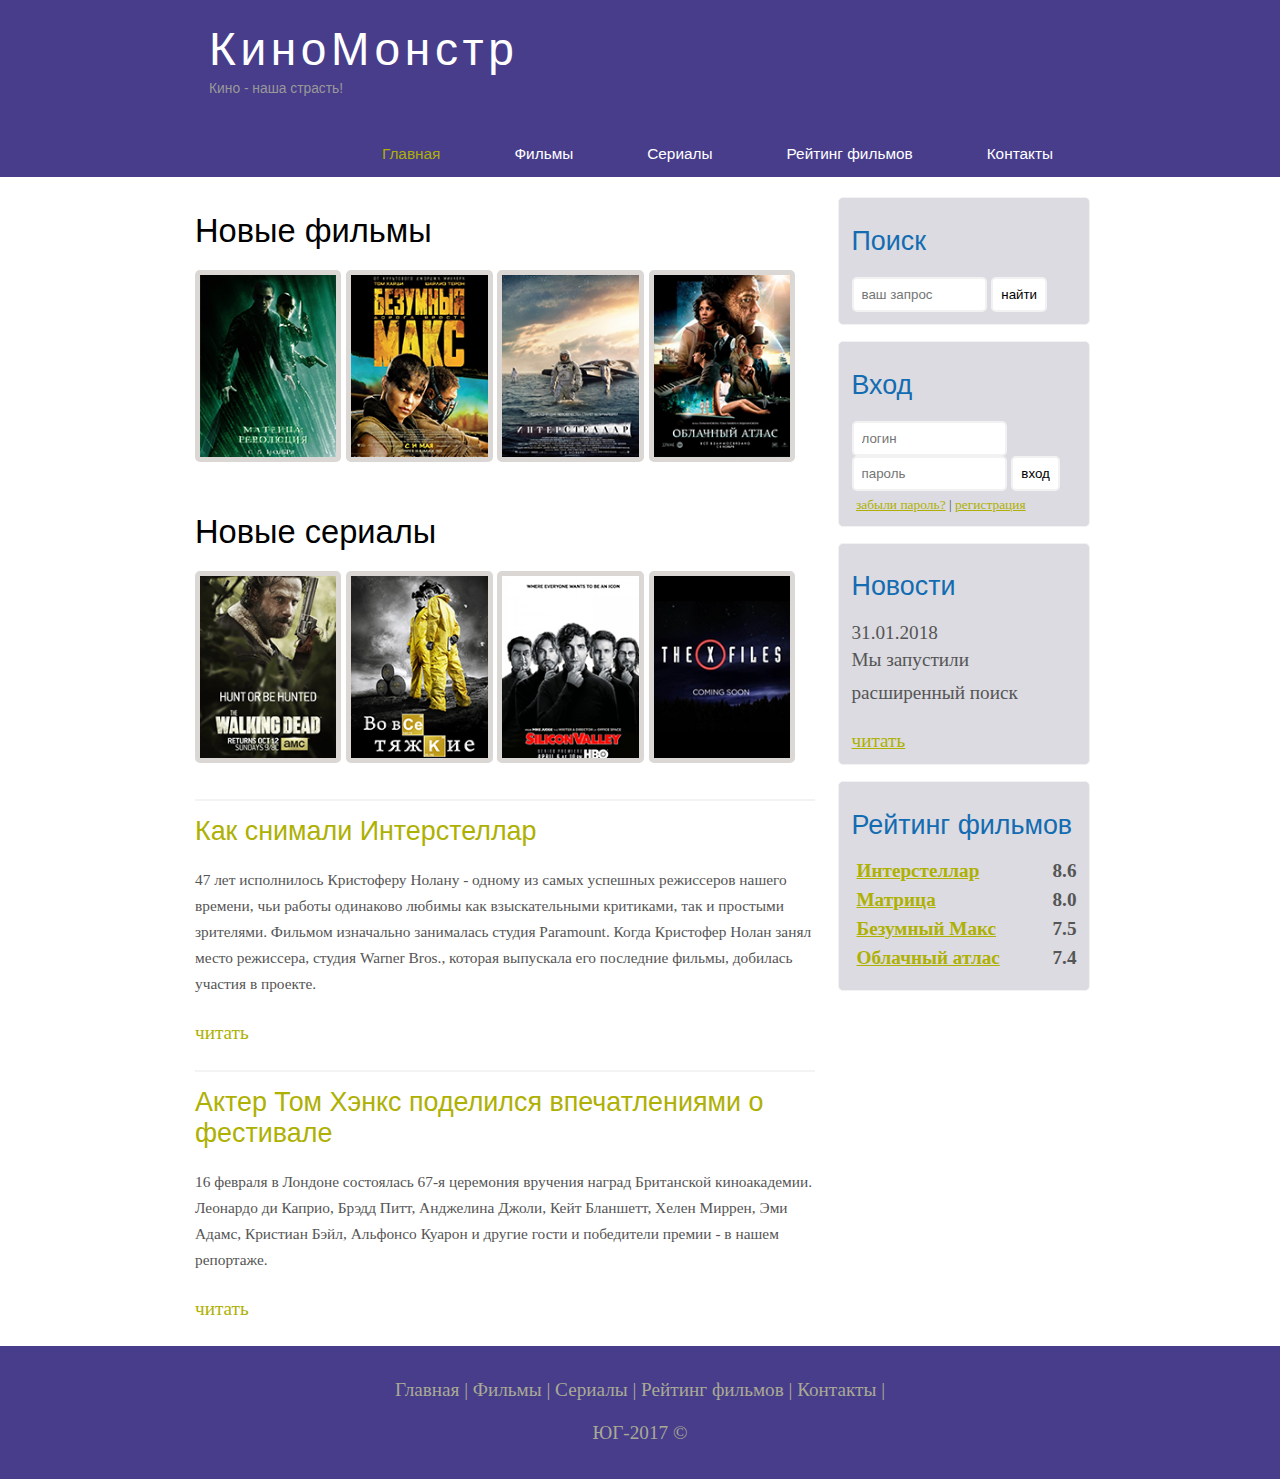
<file: index.html>
<!DOCTYPE html>
<html lang="en">
<head>
  <meta charset="UTF-8">
  <meta name="viewport" content="width=device-width, initial-scale=1.0">
  <meta name="description" content="КиноМонстр - портал о кино" />
  <meta name="keyword" content="фильмы,фильмы онлайн,hd" />
  <link rel="stylesheet" href="assets/css/style.css">
  <title>КиноМонстр - портал о кино</title>
</head>
<body>
  <div class="main">
    <div class="header">
      <div class="logo">
        <div class="logo_text">
          <h1><a href="/">КиноМонстр</a></h1>
          <h2>Кино - наша страсть!</h2>
        </div>
      </div>
      <div class="menubar">

        <ul class="menu">
          <li class="selected"><a href="index.html">Главная</a></li>
          <li><a href="films.html">Фильмы</a></li>
          <li><a href="#">Сериалы</a></li>
          <li><a href="rating.html">Рейтинг фильмов</a></li>
          <li><a href="contact.html">Контакты</a></li>
        </ul>

      </div>
    </div>

    <div class="site_content">
      <div class="sidebar_container">
        <div class="sidebar">
          <h2>Поиск</h2>
          <form method="post" action="#" id="search_form">
            <input type="search" name="search_field" placeholder="ваш запрос" />
            <input type="submit" class="btn" value="найти" />
          </form>
        </div>
        <div class="sidebar">
          <h2>Вход</h2>
          <form method="post" action="#" id="login">
            <input type="text" name="login_field" placeholder="логин" />
            <input type="password" name="password_field" placeholder="пароль" />
            <input type="submit" class="btn" value="вход" />
            <div class="lables_passreg_text">
              <span><a href="#">забыли пароль?</a></span> | <span><a href="#">регистрация</a></span>
            </div>
          </form>
        </div>
        <div class="sidebar">
          <h2>Новости</h2>
          <span>31.01.2018</span>
          <p>Мы запустили расширенный поиск</p>
          <a href="#">читать</a>
        </div>
        <div class="sidebar">
          <h2>Рейтинг фильмов</h2>
          <ul class="rating">
            <li><a href="show_inter.html">Интерстеллар</a><span class="rating_sidebar">8.6</span></li>
            <li><a href="show_matrix.html">Матрица</a><span class="rating_sidebar">8.0</span></li>
            <li><a href="show_max.html">Безумный Макс</a><span class="rating_sidebar">7.5</span></li>
            <li><a href="show_cloud.html">Облачный атлас</a><span class="rating_sidebar">7.4</span></li>
          </ul>
        </div>
      </div>

      <div class="content">
        
        <h1>Новые фильмы</h1>
        <div class="films_block">
          
            <a href="show_matrix.html"><img src="assets/img/matrix.png"></a>
            <a href="show_max.html"><img src="assets/img/max.png"></a>
            <a href="show_inter.html"><img src="assets/img/inter.png"></a>
            <a href="show_cloud.html"><img src="assets/img/cloud.png"></a>

        </div>

        <h1>Новые сериалы</h1>
        <div class="series_block">
          
            <a href="#"><img src="assets/img/dead.png"></a>
            <a href="#"><img src="assets/img/breakingbad.png"></a>
            <a href="#"><img src="assets/img/silicon.png"></a>
            <a href="#"><img src="assets/img/xfiles.png"></a>

        </div>

        <div class="posts">

          <hr>
          <h2><a href="#">Как снимали Интерстеллар</a></h2>
          <div class="posts_content">
            
            <p>
              
              47 лет исполнилось Кристоферу Нолану - одному из самых успешных режиссеров нашего времени, чьи работы одинаково любимы как взыскательными критиками, так и простыми зрителями. Фильмом изначально занималась студия Paramount. Когда Кристофер Нолан занял место режиссера, студия Warner Bros., которая выпускала его последние фильмы, добилась участия в проекте. 

            </p>
          </div>

          <p><a href="#">читать</a></p>
          
          <hr>
          <h2><a href="#">Актер Том Хэнкс поделился впечатлениями о фестивале</a></h2>
          <div class="posts_content">
            <p>
              
              16 февраля в Лондоне состоялась 67-я церемония вручения наград Британской киноакадемии. Леонардо ди Каприо, Брэдд Питт, Анджелина Джоли, Кейт Бланшетт, Хелен Миррен, Эми Адамс, Кристиан Бэйл, Альфонсо Куарон и другие гости и победители премии - в нашем репортаже.

            </p>

          </div>

          <p><a href="#">читать</a></p>

        </div>

      </div>

    </div>


  <div class="footer">
    <p>
      <a href="index.html">Главная</a> |
      <a href="films.html">Фильмы</a> |
      <a href="#">Сериалы</a> |
      <a href="rating.html">Рейтинг фильмов</a> |
      <a href="contact.html">Контакты</a> |
    </p>
    <p>ЮГ-2017 ©</p>
  </div>
  </div>
</body>
</html>
</file>
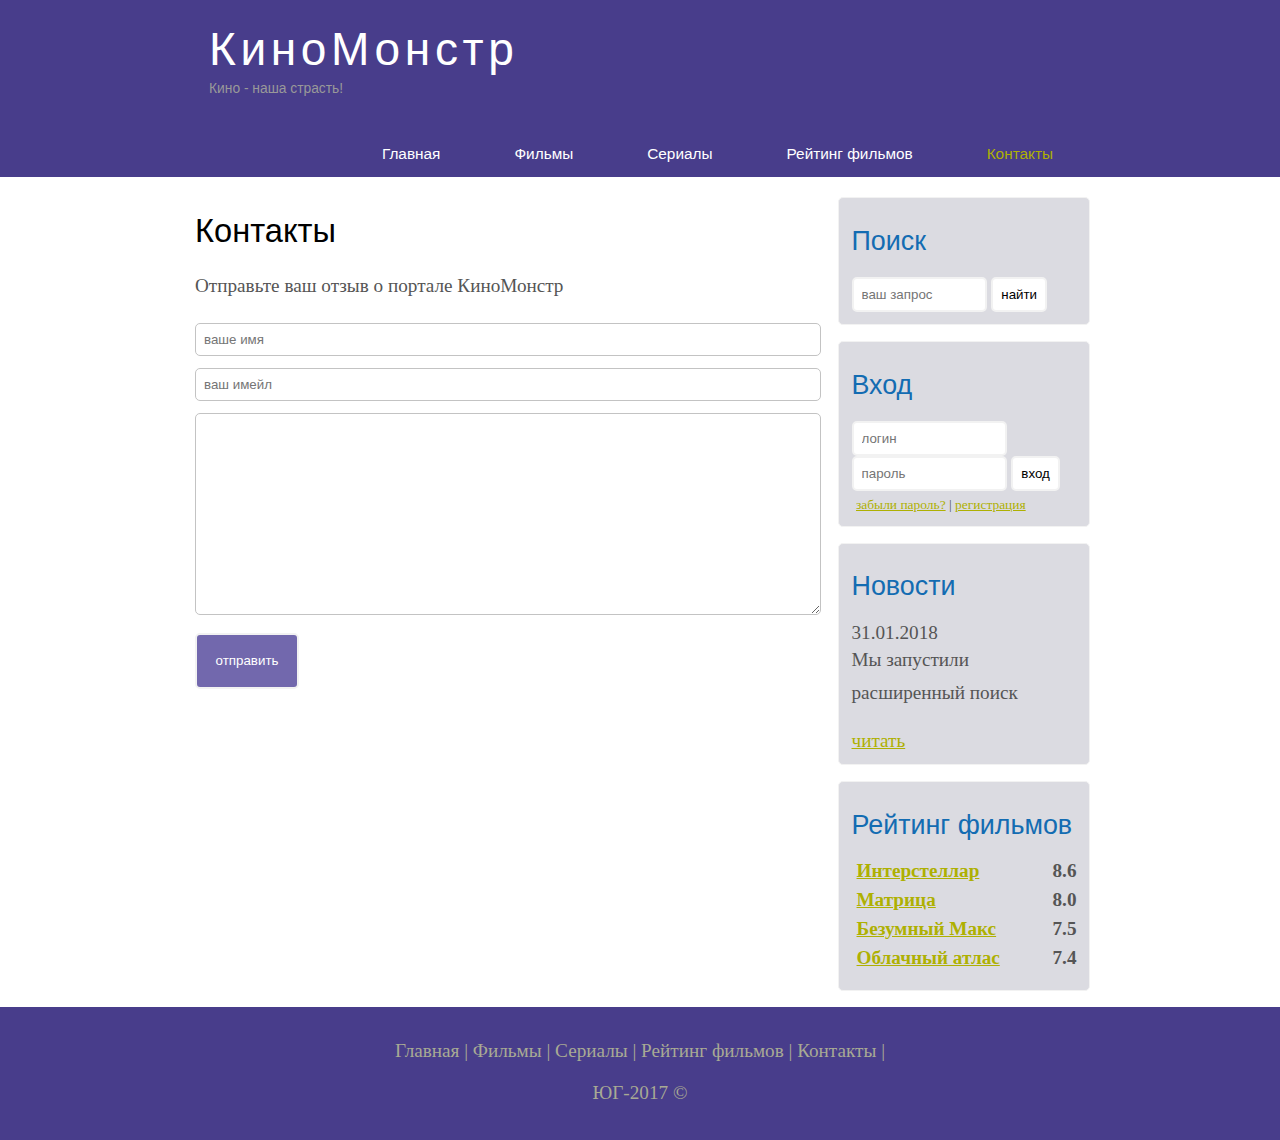
<file: contact.html>
<!DOCTYPE html>
<html lang="en">
<head>
  <meta charset="UTF-8">
  <meta name="viewport" content="width=device-width, initial-scale=1.0">
  <meta name="description" content="КиноМонстр - портал о кино" />
  <meta name="keyword" content="фильмы,фильмы онлайн,hd" />
  <link rel="stylesheet" href="assets/css/style.css">
  <title>КиноМонстр - портал о кино</title>
</head>
<body>
  <div class="main">
    <div class="header">
      <div class="logo">
        <div class="logo_text">
          <h1><a href="/">КиноМонстр</a></h1>
          <h2>Кино - наша страсть!</h2>
        </div>
      </div>
      <div class="menubar">

        <ul class="menu">
          <li><a href="index.html">Главная</a></li>
          <li><a href="films.html">Фильмы</a></li>
          <li><a href="#">Сериалы</a></li>
          <li><a href="rating.html">Рейтинг фильмов</a></li>
          <li class="selected"><a href="contact.html">Контакты</a></li>
        </ul>

      </div>
    </div>

    <div class="site_content">
      <div class="sidebar_container">
        <div class="sidebar">
          <h2>Поиск</h2>
          <form method="post" action="#" id="search_form">
            <input type="search" name="search_field" placeholder="ваш запрос" />
            <input type="submit" class="btn" value="найти" />
          </form>
        </div>
        <div class="sidebar">
          <h2>Вход</h2>
          <form method="post" action="#" id="login">
            <input type="text" name="login_field" placeholder="логин" />
            <input type="password" name="password_field" placeholder="пароль" />
            <input type="submit" class="btn" value="вход" />
            <div class="lables_passreg_text">
              <span><a href="#">забыли пароль?</a></span> | <span><a href="#">регистрация</a></span>
            </div>
          </form>
        </div>
        <div class="sidebar">
          <h2>Новости</h2>
          <span>31.01.2018</span>
          <p>Мы запустили расширенный поиск</p>
          <a href="#">читать</a>
        </div>
        <div class="sidebar">
          <h2>Рейтинг фильмов</h2>
          <ul class="rating">
            <li><a href="show_inter.html">Интерстеллар</a><span class="rating_sidebar">8.6</span></li>
            <li><a href="show_matrix.html">Матрица</a><span class="rating_sidebar">8.0</span></li>
            <li><a href="show_max.html">Безумный Макс</a><span class="rating_sidebar">7.5</span></li>
            <li><a href="show_cloud.html">Облачный атлас</a><span class="rating_sidebar">7.4</span></li>
          </ul>
        </div>
      </div>

      <div class="content">
        
        <h1>Контакты</h1>
                
          <p>Отправьте ваш отзыв о портале КиноМонстр</p>

        <div class="send">
            <form method='post' action='#' id='review'>
              <input type='text' name='review_name' placeholder='ваше имя'>
              <input type='text' name='review_name' placeholder='ваш имейл'>
              <textarea name='review_text'></textarea>
              <input type="submit" value='отправить'>
            </form>
        </div>

      </div>

      </div>

    </div>


  <div class="footer">
    <p>
      <a href="index.html">Главная</a> |
      <a href="films.html">Фильмы</a> |
      <a href="#">Сериалы</a> |
      <a href="rating.html">Рейтинг фильмов</a> |
      <a href="contact.html">Контакты</a> |
    </p>
    <p>ЮГ-2017 ©</p>
  </div>
  </div>
</body>
</html>
</file>
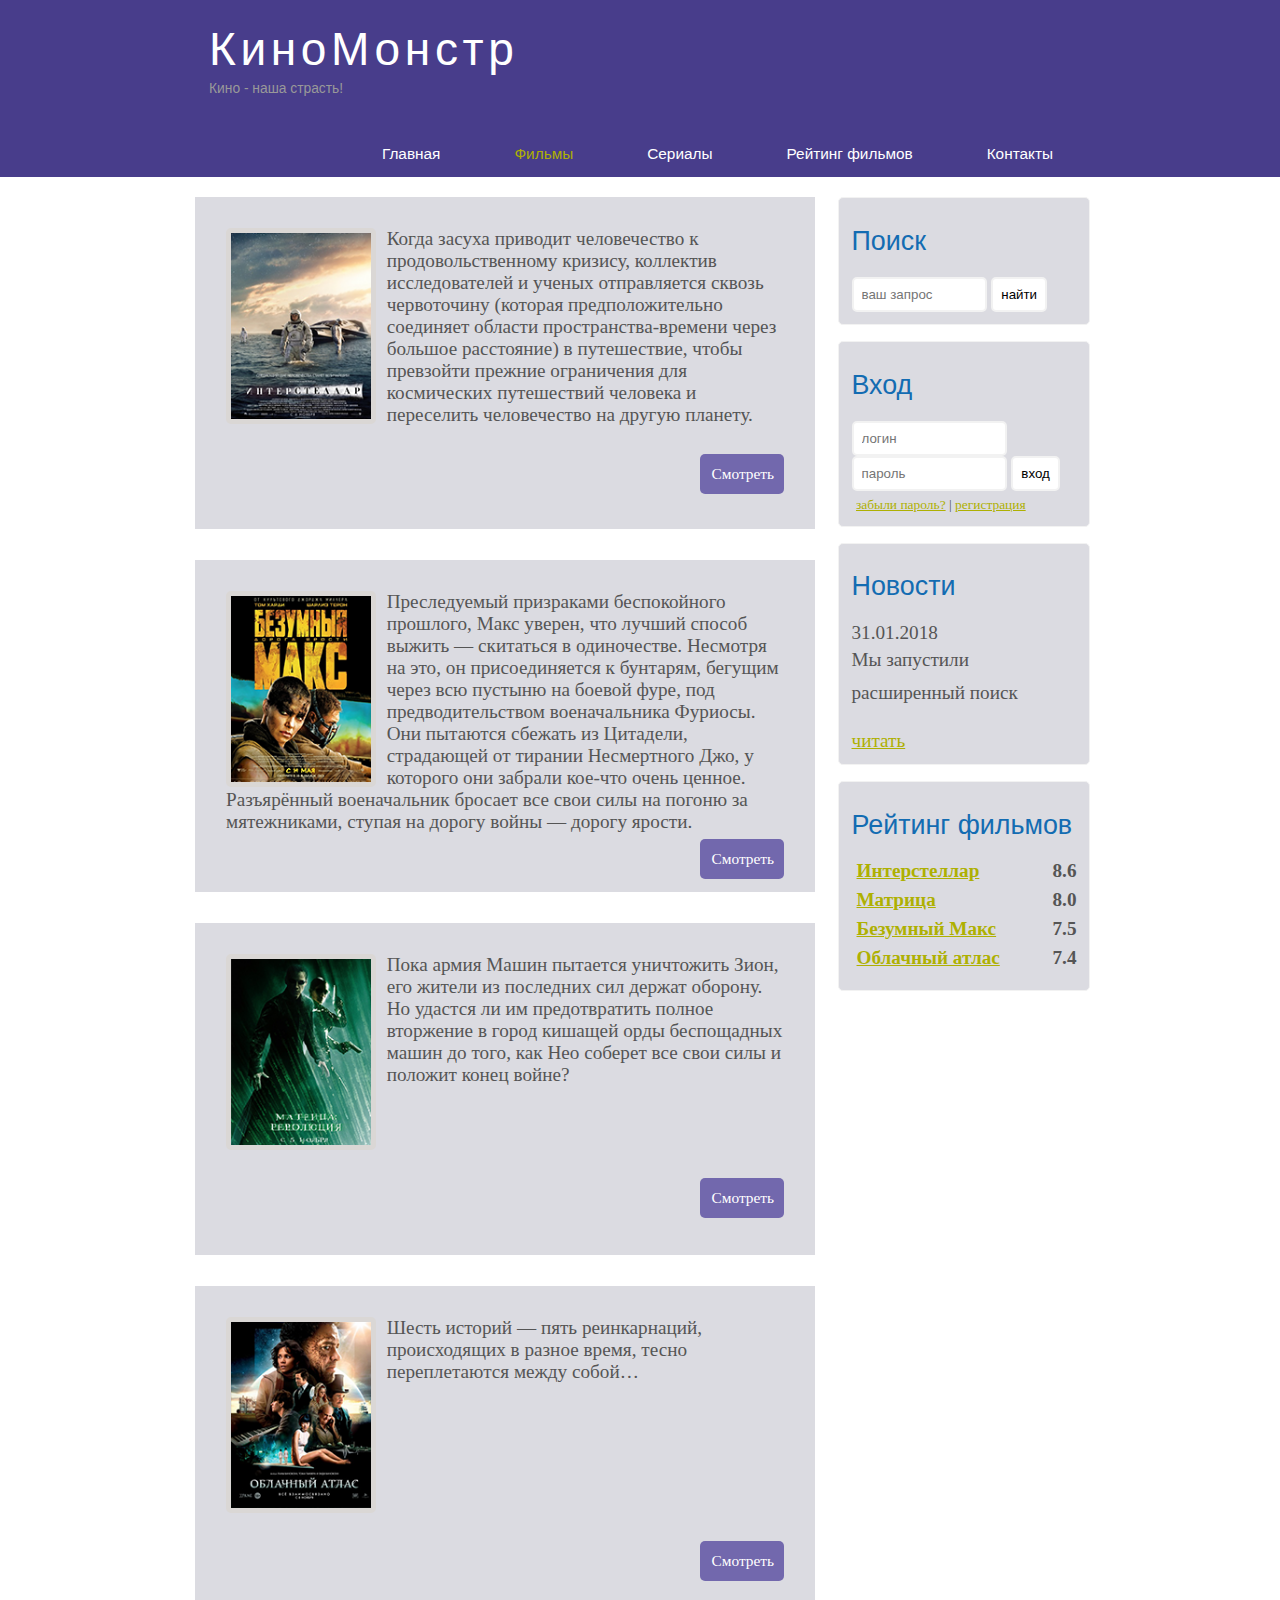
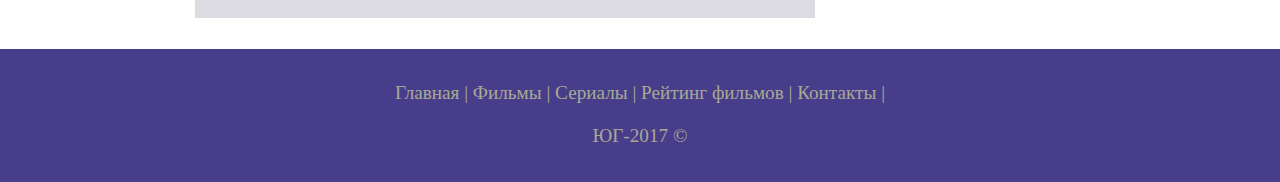
<file: films.html>
<!DOCTYPE html>
<html lang="en">
<head>
  <meta charset="UTF-8">
  <meta name="viewport" content="width=device-width, initial-scale=1.0">
  <meta name="description" content="КиноМонстр - портал о кино" />
  <meta name="keyword" content="фильмы,фильмы онлайн,hd" />
  <link rel="stylesheet" href="assets/css/style.css">
  <title>КиноМонстр - портал о кино</title>
</head>
<body>
  <div class="main">
    <div class="header">
      <div class="logo">
        <div class="logo_text">
          <h1><a href="/">КиноМонстр</a></h1>
          <h2>Кино - наша страсть!</h2>
        </div>
      </div>
      <div class="menubar">

        <ul class="menu">
          <li><a href="index.html">Главная</a></li>
          <li class="selected"><a href="films.html">Фильмы</a></li>
          <li><a href="#">Сериалы</a></li>
          <li><a href="rating.html">Рейтинг фильмов</a></li>
          <li><a href="contact.html">Контакты</a></li>
        </ul>

      </div>
    </div>

    <div class="site_content">
      <div class="sidebar_container">
        <div class="sidebar">
          <h2>Поиск</h2>
          <form method="post" action="#" id="search_form">
            <input type="search" name="search_field" placeholder="ваш запрос" />
            <input type="submit" class="btn" value="найти" />
          </form>
        </div>
        <div class="sidebar">
          <h2>Вход</h2>
          <form method="post" action="#" id="login">
            <input type="text" name="login_field" placeholder="логин" />
            <input type="password" name="password_field" placeholder="пароль" />
            <input type="submit" class="btn" value="вход" />
            <div class="lables_passreg_text">
              <span><a href="#">забыли пароль?</a></span> | <span><a href="#">регистрация</a></span>
            </div>
          </form>
        </div>
        <div class="sidebar">
          <h2>Новости</h2>
          <span>31.01.2018</span>
          <p>Мы запустили расширенный поиск</p>
          <a href="#">читать</a>
        </div>
        <div class="sidebar">
          <h2>Рейтинг фильмов</h2>
          <ul class="rating">
            <li><a href="show_inter.html">Интерстеллар</a><span class="rating_sidebar">8.6</span></li>
            <li><a href="show_matrix.html">Матрица</a><span class="rating_sidebar">8.0</span></li>
            <li><a href="show_max.html">Безумный Макс</a><span class="rating_sidebar">7.5</span></li>
            <li><a href="show_cloud.html">Облачный атлас</a><span class="rating_sidebar">7.4</span></li>
          </ul>
        </div>
      </div>

      <div class="content">
        
        <div class="info_film">
          <img src="assets/img/inter.png">
          Когда засуха приводит человечество к продовольственному кризису, коллектив исследователей и ученых отправляется сквозь червоточину (которая предположительно соединяет области пространства-времени через большое расстояние) в путешествие, чтобы превзойти прежние ограничения для космических путешествий человека и переселить человечество на другую планету.
          <div class="button"><a href="show_inter.html"> Смотреть </a></div>
        </div>
        <div class="info_film">
          <img src="assets/img/max.png">
          Преследуемый призраками беспокойного прошлого, Макс уверен, что лучший способ выжить — скитаться в одиночестве. Несмотря на это, он присоединяется к бунтарям, бегущим через всю пустыню на боевой фуре, под предводительством военачальника Фуриосы.
          Они пытаются сбежать из Цитадели, страдающей от тирании Несмертного Джо, у которого они забрали кое-что очень ценное. Разъярённый военачальник бросает все свои силы на погоню за мятежниками, ступая на дорогу войны — дорогу ярости.
          <div class="button"><a href="show_max.html">Смотреть</a></div>
        </div>
        <div class="info_film">
          <img src="assets/img/matrix.png">
          Пока армия Машин пытается уничтожить Зион, его жители из последних сил держат оборону. Но удастся ли им предотвратить полное вторжение в город кишащей орды беспощадных машин до того, как Нео соберет все свои силы и положит конец войне?
          <div class="button"><a href="show_matrix.html">Смотреть</a></div>
        </div>
        <div class="info_film">
          <img src="assets/img/cloud.png">
          Шесть историй — пять реинкарнаций, происходящих в разное время, тесно переплетаются между собой…
          <div class="button"><a href="show_cloud.html">Смотреть</a></div>
        </div>

      </div>

      </div>

    </div>


  <div class="footer">
    <p>
      <a href="index.html">Главная</a> |
      <a href="films.html">Фильмы</a> |
      <a href="#">Сериалы</a> |
      <a href="rating.html">Рейтинг фильмов</a> |
      <a href="contact.html">Контакты</a> |
    </p>
    <p>ЮГ-2017 ©</p>
  </div>
  </div>
</body>
</html>
</file>
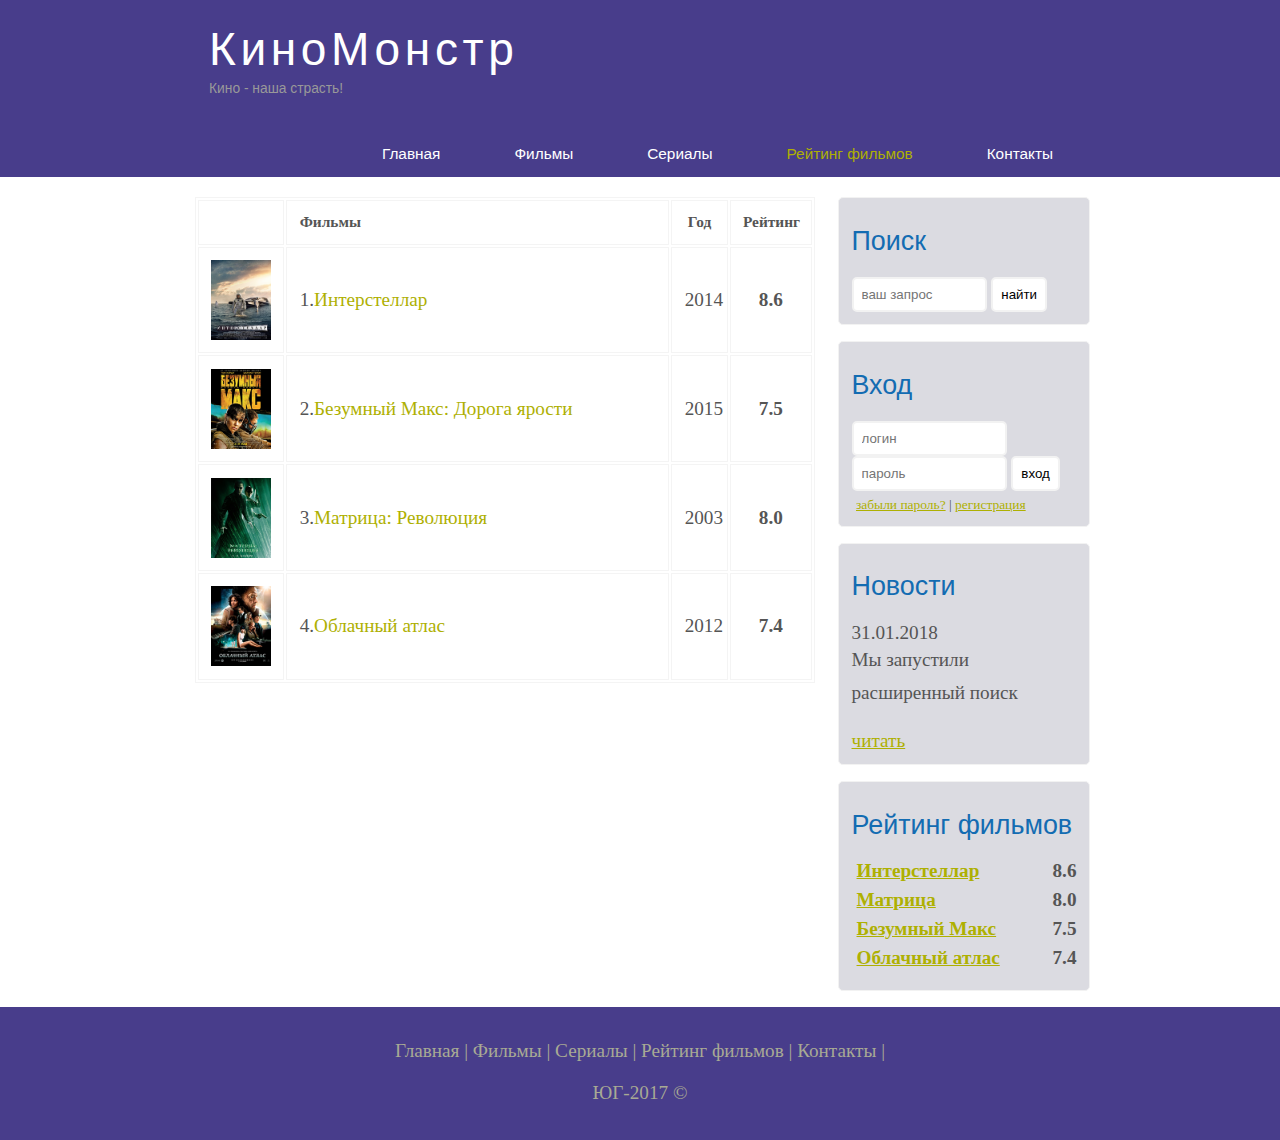
<file: rating.html>
<!DOCTYPE html>
<html lang="en">
<head>
  <meta charset="UTF-8">
  <meta name="viewport" content="width=device-width, initial-scale=1.0">
  <meta name="description" content="КиноМонстр - портал о кино" />
  <meta name="keyword" content="фильмы,фильмы онлайн,hd" />
  <link rel="stylesheet" href="assets/css/style.css">
  <title>КиноМонстр - портал о кино</title>
</head>
<body>
  <div class="main">
    <div class="header">
      <div class="logo">
        <div class="logo_text">
          <h1><a href="/">КиноМонстр</a></h1>
          <h2>Кино - наша страсть!</h2>
        </div>
      </div>
      <div class="menubar">

        <ul class="menu">
          <li><a href="index.html">Главная</a></li>
          <li><a href="films.html">Фильмы</a></li>
          <li><a href="#">Сериалы</a></li>
          <li class="selected"><a href="rating.html">Рейтинг фильмов</a></li>
          <li><a href="contact.html">Контакты</a></li>
        </ul>

      </div>
    </div>

    <div class="site_content">
      <div class="sidebar_container">
        <div class="sidebar">
          <h2>Поиск</h2>
          <form method="post" action="#" id="search_form">
            <input type="search" name="search_field" placeholder="ваш запрос" />
            <input type="submit" class="btn" value="найти" />
          </form>
        </div>
        <div class="sidebar">
          <h2>Вход</h2>
          <form method="post" action="#" id="login">
            <input type="text" name="login_field" placeholder="логин" />
            <input type="password" name="password_field" placeholder="пароль" />
            <input type="submit" class="btn" value="вход" />
            <div class="lables_passreg_text">
              <span><a href="#">забыли пароль?</a></span> | <span><a href="#">регистрация</a></span>
            </div>
          </form>
        </div>
        <div class="sidebar">
          <h2>Новости</h2>
          <span>31.01.2018</span>
          <p>Мы запустили расширенный поиск</p>
          <a href="#">читать</a>
        </div>
        <div class="sidebar">
          <h2>Рейтинг фильмов</h2>
          <ul class="rating">
            <li><a href="show_inter.html">Интерстеллар</a><span class="rating_sidebar">8.6</span></li>
            <li><a href="show_matrix.html">Матрица</a><span class="rating_sidebar">8.0</span></li>
            <li><a href="show_max.html">Безумный Макс</a><span class="rating_sidebar">7.5</span></li>
            <li><a href="show_cloud.html">Облачный атлас</a><span class="rating_sidebar">7.4</span></li>
          </ul>
        </div>
      </div>

      <div class="content">
        
        <table>
          
            <tr>
              <th></th>
              <th>Фильмы</th>
              <th class="center">Год</th>
              <th class="center">Рейтинг</th>
            </tr>
            <tr>
              <td class="center"><img src="assets/img/inter.png"></td>
              <td>1.<a href="show_inter.html">Интерстеллар</a></td>
              <td class="center">2014</td>
              <td class="center rating">8.6</td>
            </tr>
            <tr>
              <td class="center"><img src="assets/img/max.png"></td>
              <td>2.<a href="show_max.html">Безумный Макс: Дорога ярости</a></td>
              <td class="center">2015</td>
              <td class="center rating">7.5</td>
            </tr>
            <tr>
              <td class="center"><img src="assets/img/matrix.png"></td>
              <td>3.<a href="show_matrix.html">Матрица: Революция</a></td>
              <td class="center">2003</td>
              <td class="center rating">8.0</td>
            </tr>
            <tr>
              <td class="center"><img src="assets/img/cloud.png"></td>
              <td>4.<a href="show_cloud.html">Облачный атлас</a></td>
              <td class="center">2012</td>
              <td class="center rating">7.4</td>
            </tr>

        </table>

      </div>

      </div>

    </div>


  <div class="footer">
    <p>
      <a href="index.html">Главная</a> |
      <a href="films.html">Фильмы</a> |
      <a href="#">Сериалы</a> |
      <a href="rating.html">Рейтинг фильмов</a> |
      <a href="contact.html">Контакты</a> |
    </p>
    <p>ЮГ-2017 ©</p>
  </div>
  </div>
</body>
</html>
</file>
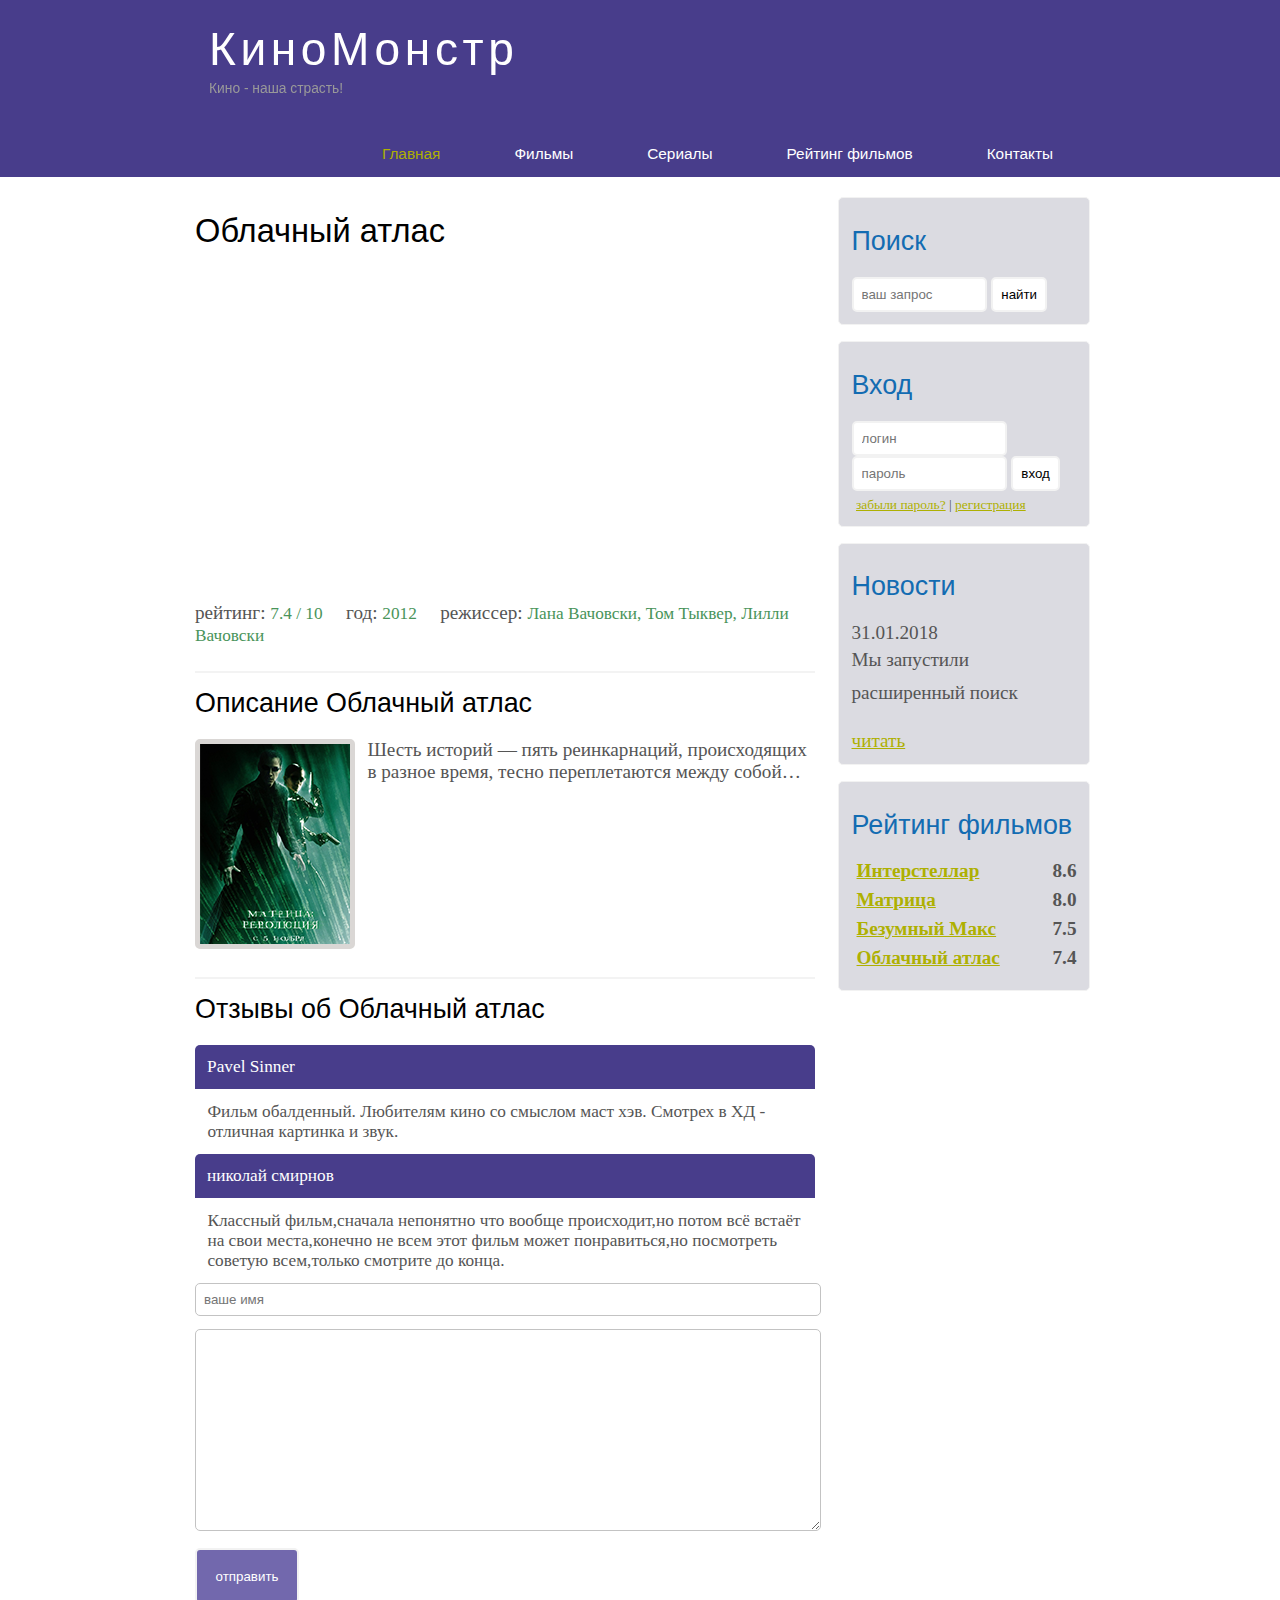
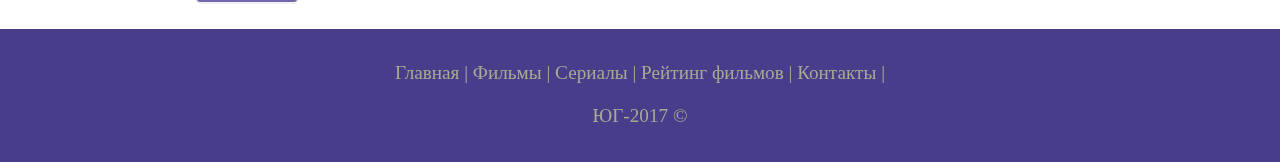
<file: show_cloud.html>
<!DOCTYPE html>
<html lang="en">
<head>
  <meta charset="UTF-8">
  <meta name="viewport" content="width=device-width, initial-scale=1.0">
  <meta name="description" content="КиноМонстр - портал о кино" />
  <meta name="keyword" content="фильмы,фильмы онлайн,hd" />
  <link rel="stylesheet" href="assets/css/style.css">
  <title>КиноМонстр - портал о кино</title>
</head>
<body>
  <div class="main">
    <div class="header">
      <div class="logo">
        <div class="logo_text">
          <h1><a href="/">КиноМонстр</a></h1>
          <h2>Кино - наша страсть!</h2>
        </div>
      </div>
      <div class="menubar">

        <ul class="menu">
          <li class="selected"><a href="index.html">Главная</a></li>
          <li><a href="films.html">Фильмы</a></li>
          <li><a href="#">Сериалы</a></li>
          <li><a href="rating.html">Рейтинг фильмов</a></li>
          <li><a href="contact.html">Контакты</a></li>
        </ul>

      </div>
    </div>

    <div class="site_content">
      <div class="sidebar_container">
        <div class="sidebar">
          <h2>Поиск</h2>
          <form method="post" action="#" id="search_form">
            <input type="search" name="search_field" placeholder="ваш запрос" />
            <input type="submit" class="btn" value="найти" />
          </form>
        </div>
        <div class="sidebar">
          <h2>Вход</h2>
          <form method="post" action="#" id="login">
            <input type="text" name="login_field" placeholder="логин" />
            <input type="password" name="password_field" placeholder="пароль" />
            <input type="submit" class="btn" value="вход" />
            <div class="lables_passreg_text">
              <span><a href="#">забыли пароль?</a></span> | <span><a href="#">регистрация</a></span>
            </div>
          </form>
        </div>
        <div class="sidebar">
          <h2>Новости</h2>
          <span>31.01.2018</span>
          <p>Мы запустили расширенный поиск</p>
          <a href="#">читать</a>
        </div>
        <div class="sidebar">
          <h2>Рейтинг фильмов</h2>
          <ul class="rating">
            <li><a href="show_inter.html">Интерстеллар</a><span class="rating_sidebar">8.6</span></li>
            <li><a href="show_matrix.html">Матрица</a><span class="rating_sidebar">8.0</span></li>
            <li><a href="show_max.html">Безумный Макс</a><span class="rating_sidebar">7.5</span></li>
            <li><a href="show_cloud.html">Облачный атлас</a><span class="rating_sidebar">7.4</span></li>
          </ul>
        </div>
      </div>

      <div class="content">
        <h1>Облачный атлас</h1>

        <iframe width="560" height="315" src="https://www.youtube.com/embed/uifQg8ox1cs?ecver=1" frameborder="0" gesture="media" allow="encrypted-media" allowfullscreen></iframe>

        <div class="rating_show">
            <span class="rating_show">рейтинг: </span><span class="value">7.4 / 10</span>
            <span class="age_relise"> год: </span><span class="value">2012</span>
            <span class="director"> режиссер: </span><span class="value"> Лана Вачовски, Том Тыквер, Лилли Вачовски</span>
        </div>

        <hr>
        <h2>Описание Облачный атлас</h2>
        <div class="description_film">
            <img src="assets/img/matrix.png">
              Шесть историй — пять реинкарнаций, происходящих в разное время, тесно переплетаются между собой…
              <br>
              <br>
              <br>
              <br>
              <br>
              <br>
              <br>
        </div>
        <hr>
        <h2>Отзывы об Облачный атлас</h2>
        <div class="reviews">
          <div class="review_name">
            Pavel Sinner 
          </div>
          <div class="review_text">
            Фильм обалденный. Любителям кино со смыслом маст хэв. Смотрех в ХД - отличная картинка и звук.﻿ 
          </div>
          <div class="review_name">
            николай смирнов
          </div>
          <div class="review_text">
            Классный фильм,сначала непонятно что вообще происходит,но потом всё встаёт на свои места,конечно не всем этот фильм может понравиться,но посмотреть советую всем,только смотрите до конца.
          </div>
          <div class="send">
            <form method='post' action='#' id='review'>
              <input type='text' name='review_name' placeholder='ваше имя'>
              <textarea name='review_text'></textarea>
              <input type="submit" value='отправить'>
            </form>
          </div>
        </div>
      </div>
    </div>
  </div>

  <div class="footer">
    <p>
      <a href="index.html">Главная</a> |
      <a href="films.html">Фильмы</a> |
      <a href="#">Сериалы</a> |
      <a href="rating.html">Рейтинг фильмов</a> |
      <a href="contact.html">Контакты</a> |
    </p>
    <p>ЮГ-2017 ©</p>
  </div>
  </div>
</body>
</html>
</file>
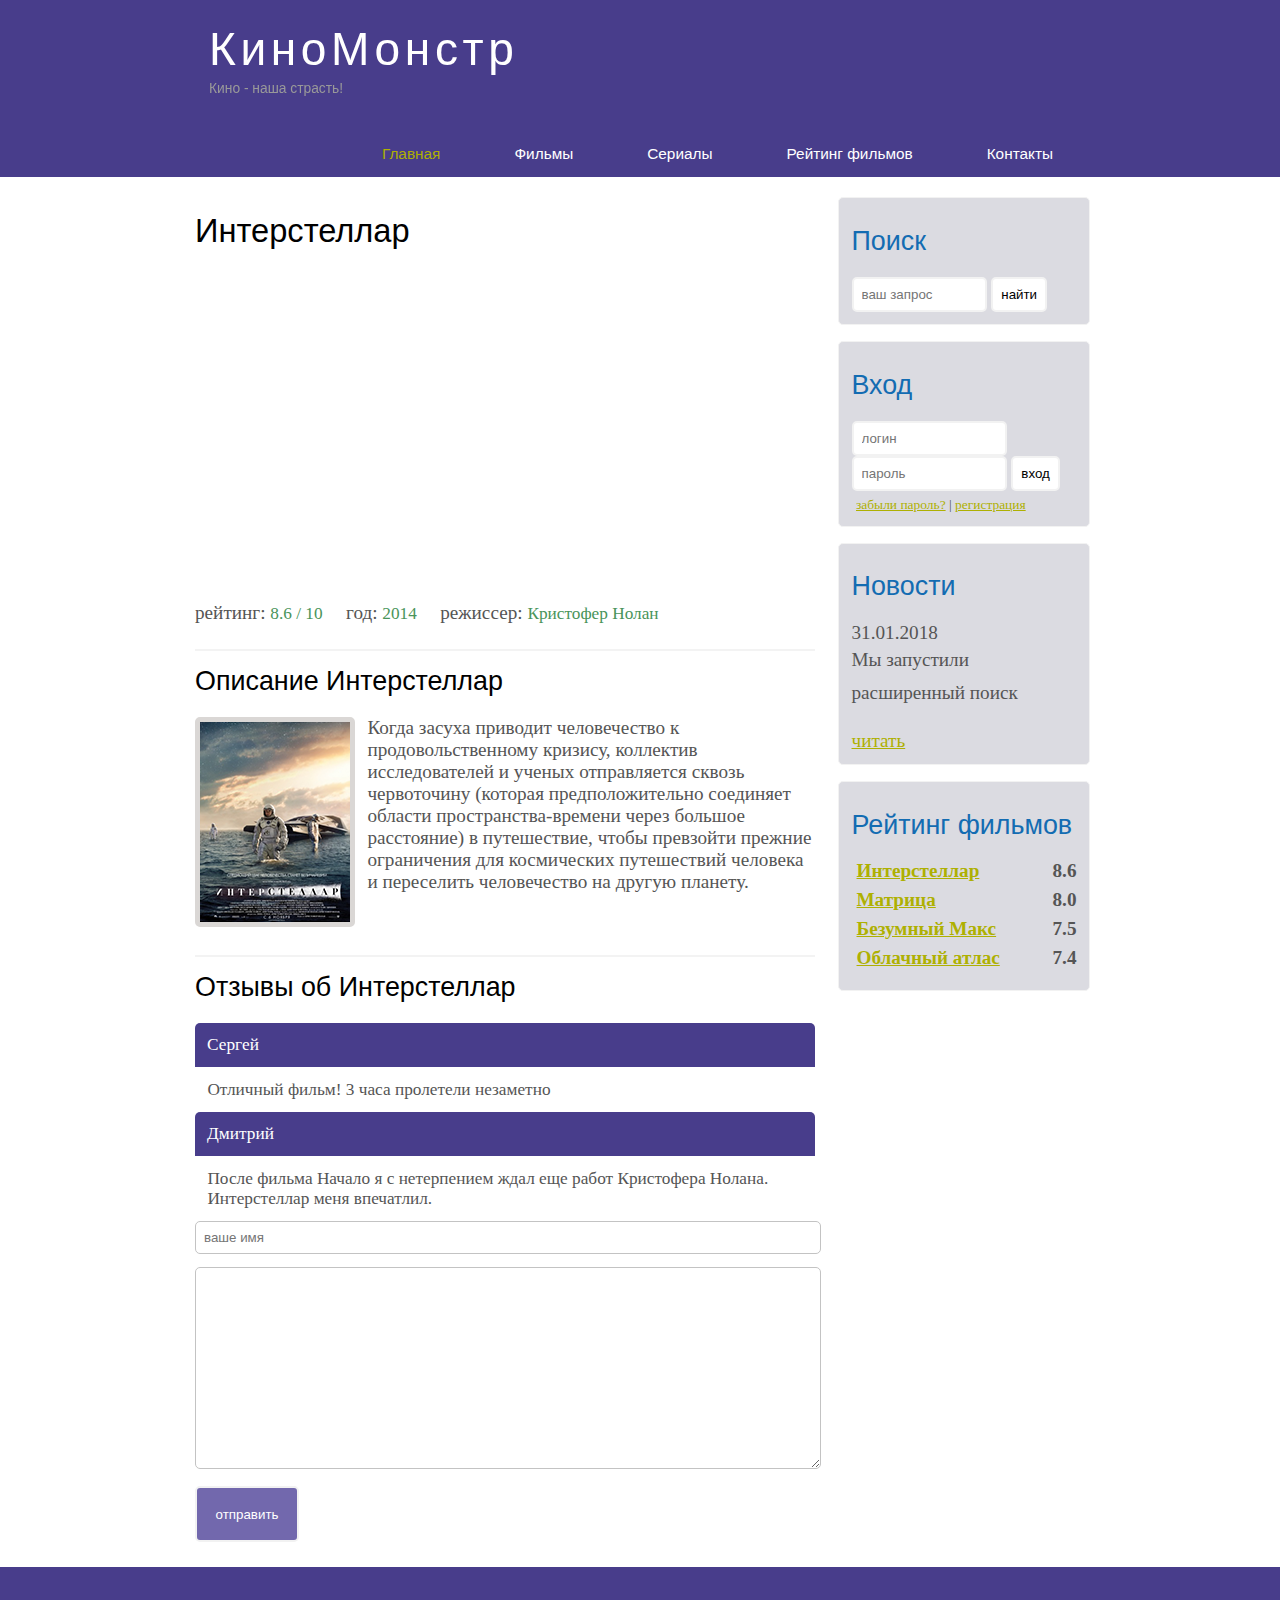
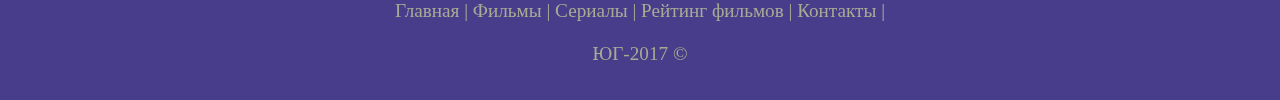
<file: show_inter.html>
<!DOCTYPE html>
<html lang="en">
<head>
  <meta charset="UTF-8">
  <meta name="viewport" content="width=device-width, initial-scale=1.0">
  <meta name="description" content="КиноМонстр - портал о кино" />
  <meta name="keyword" content="фильмы,фильмы онлайн,hd" />
  <link rel="stylesheet" href="assets/css/style.css">
  <title>КиноМонстр - портал о кино</title>
</head>
<body>
  <div class="main">
    <div class="header">
      <div class="logo">
        <div class="logo_text">
          <h1><a href="/">КиноМонстр</a></h1>
          <h2>Кино - наша страсть!</h2>
        </div>
      </div>
      <div class="menubar">

        <ul class="menu">
          <li class="selected"><a href="index.html">Главная</a></li>
          <li><a href="films.html">Фильмы</a></li>
          <li><a href="#">Сериалы</a></li>
          <li><a href="rating.html">Рейтинг фильмов</a></li>
          <li><a href="contact.html">Контакты</a></li>
        </ul>

      </div>
    </div>

    <div class="site_content">
      <div class="sidebar_container">
        <div class="sidebar">
          <h2>Поиск</h2>
          <form method="post" action="#" id="search_form">
            <input type="search" name="search_field" placeholder="ваш запрос" />
            <input type="submit" class="btn" value="найти" />
          </form>
        </div>
        <div class="sidebar">
          <h2>Вход</h2>
          <form method="post" action="#" id="login">
            <input type="text" name="login_field" placeholder="логин" />
            <input type="password" name="password_field" placeholder="пароль" />
            <input type="submit" class="btn" value="вход" />
            <div class="lables_passreg_text">
              <span><a href="#">забыли пароль?</a></span> | <span><a href="#">регистрация</a></span>
            </div>
          </form>
        </div>
        <div class="sidebar">
          <h2>Новости</h2>
          <span>31.01.2018</span>
          <p>Мы запустили расширенный поиск</p>
          <a href="#">читать</a>
        </div>
        <div class="sidebar">
          <h2>Рейтинг фильмов</h2>
          <ul class="rating">
            <li><a href="show_inter.html">Интерстеллар</a><span class="rating_sidebar">8.6</span></li>
            <li><a href="show_matrix.html">Матрица</a><span class="rating_sidebar">8.0</span></li>
            <li><a href="show_max.html">Безумный Макс</a><span class="rating_sidebar">7.5</span></li>
            <li><a href="show_cloud.html">Облачный атлас</a><span class="rating_sidebar">7.4</span></li>
          </ul>
        </div>
      </div>

      <div class="content">
        <h1>Интерстеллар</h1>

        <iframe width="560" height="315" src="https://www.youtube.com/embed/6ybBuTETr3U?ecver=1" frameborder="0" gesture="media" allow="encrypted-media" allowfullscreen></iframe>

        <div class="rating_show">
            <span class="rating_show">рейтинг: </span><span class="value">8.6 / 10</span>
            <span class="age_relise"> год: </span><span class="value">2014</span>
            <span class="director"> режиссер: </span><span class="value"> Кристофер Нолан</span>
        </div>

        <hr>
        <h2>Описание Интерстеллар</h2>
        <div class="description_film">
            <img src="assets/img/inter.png">
              Когда засуха приводит человечество к продовольственному кризису, коллектив исследователей и ученых
              отправляется сквозь червоточину (которая предположительно соединяет области пространства-времени
              через большое расстояние) в путешествие, чтобы превзойти прежние ограничения для космических путешествий
              человека и переселить человечество на другую планету.
        </div>
        <hr>
        <h2>Отзывы об Интерстеллар</h2>
        <div class="reviews">
          <div class="review_name">
            Сергей
          </div>
          <div class="review_text">
            Отличный фильм! 3 часа пролетели незаметно
          </div>
          <div class="review_name">
            Дмитрий
          </div>
          <div class="review_text">
            После фильма Начало я с нетерпением ждал еще работ Кристофера Нолана.
            Интерстеллар меня впечатлил.
          </div>
          <div class="send">
            <form method='post' action='#' id='review'>
              <input type='text' name='review_name' placeholder='ваше имя'>
              <textarea name='review_text'></textarea>
              <input type="submit" value='отправить'>
            </form>
          </div>
        </div>
      </div>
    </div>
  </div>

  <div class="footer">
    <p>
      <a href="index.html">Главная</a> |
      <a href="films.html">Фильмы</a> |
      <a href="#">Сериалы</a> |
      <a href="rating.html">Рейтинг фильмов</a> |
      <a href="contact.html">Контакты</a> |
    </p>
    <p>ЮГ-2017 ©</p>
  </div>
  </div>
</body>
</html>
</file>
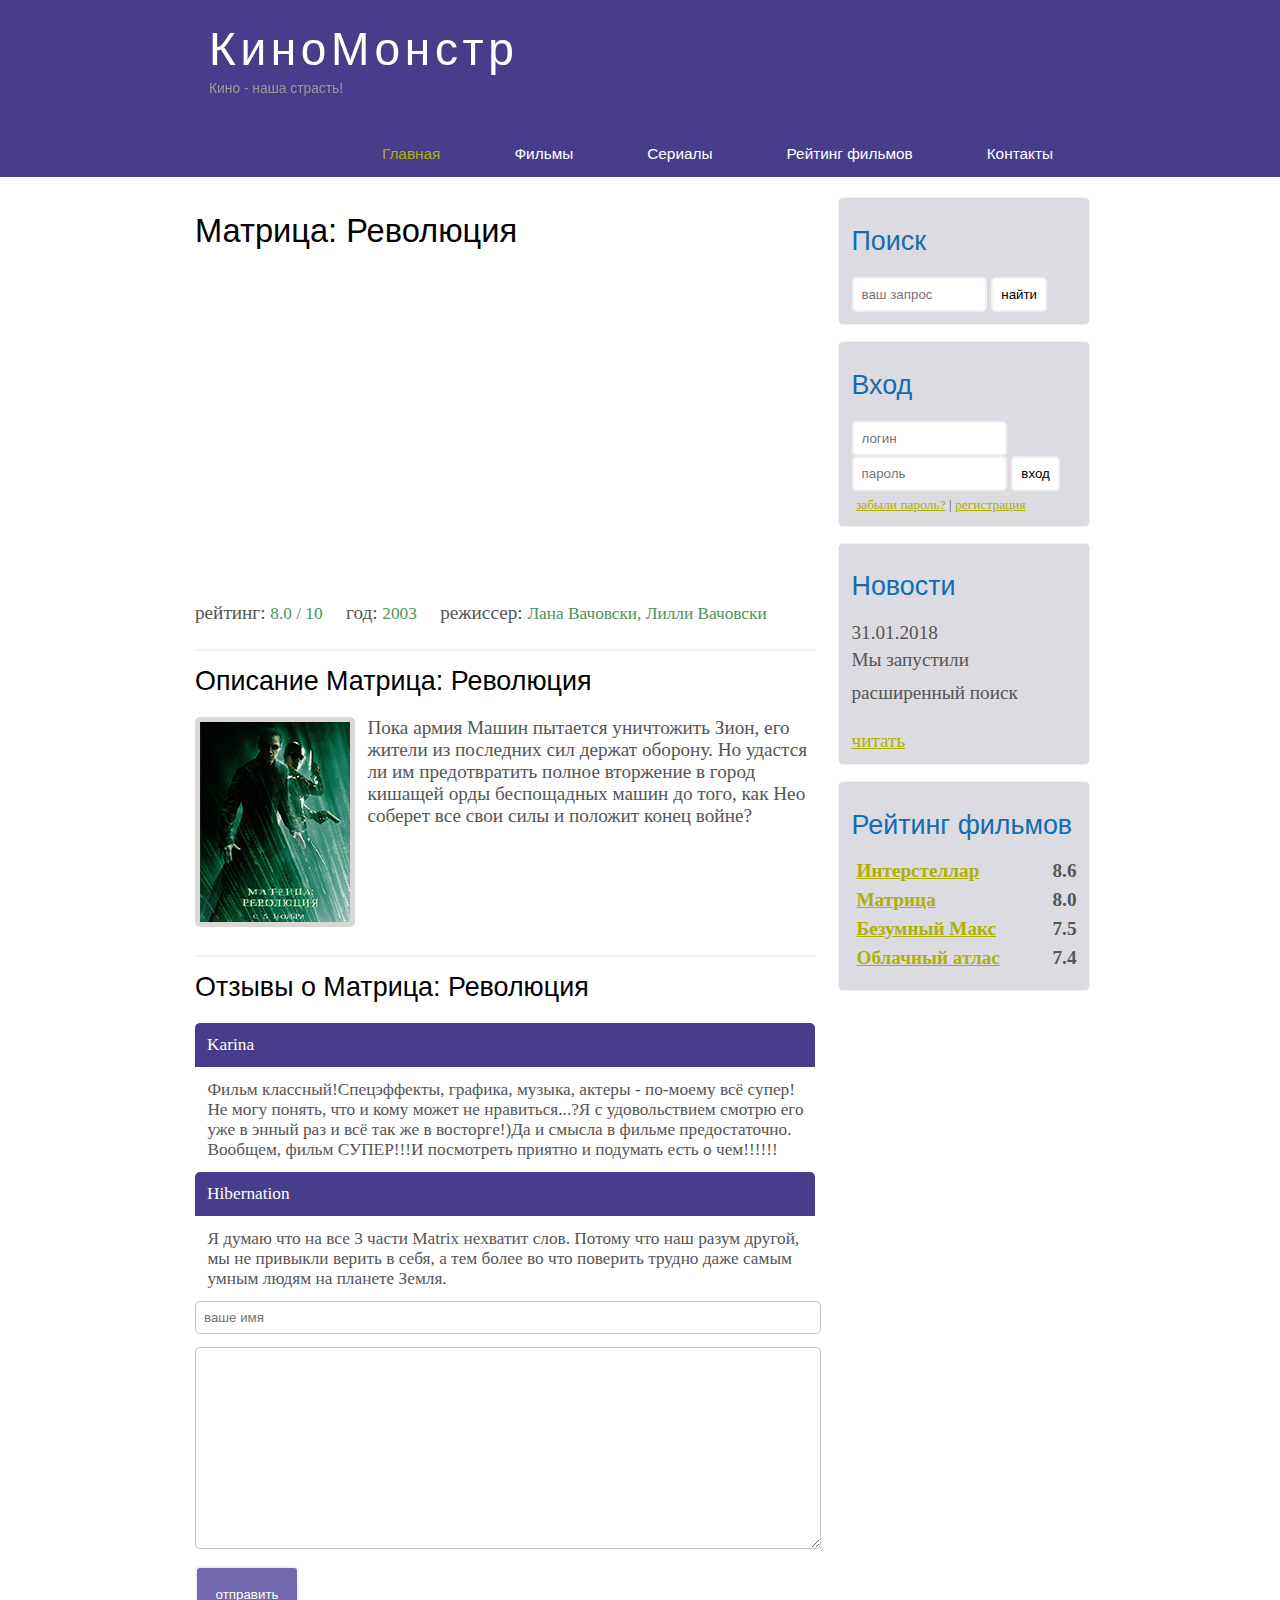
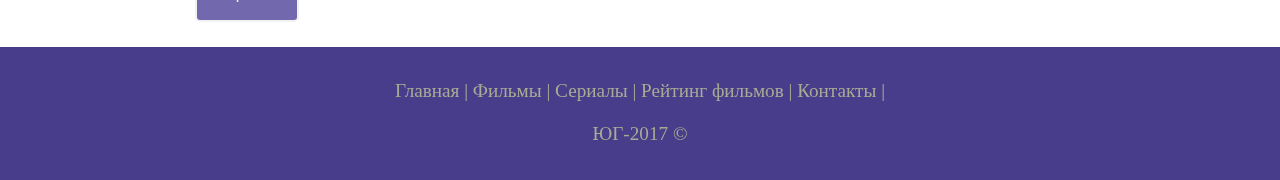
<file: show_matrix.html>
<!DOCTYPE html>
<html lang="en">
<head>
  <meta charset="UTF-8">
  <meta name="viewport" content="width=device-width, initial-scale=1.0">
  <meta name="description" content="КиноМонстр - портал о кино" />
  <meta name="keyword" content="фильмы,фильмы онлайн,hd" />
  <link rel="stylesheet" href="assets/css/style.css">
  <title>КиноМонстр - портал о кино</title>
</head>
<body>
  <div class="main">
    <div class="header">
      <div class="logo">
        <div class="logo_text">
          <h1><a href="/">КиноМонстр</a></h1>
          <h2>Кино - наша страсть!</h2>
        </div>
      </div>
      <div class="menubar">

        <ul class="menu">
          <li class="selected"><a href="index.html">Главная</a></li>
          <li><a href="films.html">Фильмы</a></li>
          <li><a href="#">Сериалы</a></li>
          <li><a href="rating.html">Рейтинг фильмов</a></li>
          <li><a href="contact.html">Контакты</a></li>
        </ul>

      </div>
    </div>

    <div class="site_content">
      <div class="sidebar_container">
        <div class="sidebar">
          <h2>Поиск</h2>
          <form method="post" action="#" id="search_form">
            <input type="search" name="search_field" placeholder="ваш запрос" />
            <input type="submit" class="btn" value="найти" />
          </form>
        </div>
        <div class="sidebar">
          <h2>Вход</h2>
          <form method="post" action="#" id="login">
            <input type="text" name="login_field" placeholder="логин" />
            <input type="password" name="password_field" placeholder="пароль" />
            <input type="submit" class="btn" value="вход" />
            <div class="lables_passreg_text">
              <span><a href="#">забыли пароль?</a></span> | <span><a href="#">регистрация</a></span>
            </div>
          </form>
        </div>
        <div class="sidebar">
          <h2>Новости</h2>
          <span>31.01.2018</span>
          <p>Мы запустили расширенный поиск</p>
          <a href="#">читать</a>
        </div>
        <div class="sidebar">
          <h2>Рейтинг фильмов</h2>
          <ul class="rating">
            <li><a href="show_inter.html">Интерстеллар</a><span class="rating_sidebar">8.6</span></li>
            <li><a href="show_matrix.html">Матрица</a><span class="rating_sidebar">8.0</span></li>
            <li><a href="show_max.html">Безумный Макс</a><span class="rating_sidebar">7.5</span></li>
            <li><a href="show_cloud.html">Облачный атлас</a><span class="rating_sidebar">7.4</span></li>
          </ul>
        </div>
      </div>

      <div class="content">
        <h1>Матрица: Революция</h1>

        <iframe width="560" height="315" src="https://www.youtube.com/embed/PCHMZH998aY?ecver=1" frameborder="0" gesture="media" allow="encrypted-media" allowfullscreen></iframe>

        <div class="rating_show">
            <span class="rating_show">рейтинг: </span><span class="value">8.0 / 10</span>
            <span class="age_relise"> год: </span><span class="value">2003</span>
            <span class="director"> режиссер: </span><span class="value"> Лана Вачовски, Лилли Вачовски</span>
        </div>

        <hr>
        <h2>Описание Матрица: Революция</h2>
        <div class="description_film">
            <img src="assets/img/matrix.png">
              Пока армия Машин пытается уничтожить Зион, его жители из последних сил держат оборону. Но удастся ли им предотвратить полное вторжение в город кишащей орды беспощадных машин до того, как Нео соберет все свои силы и положит конец войне?
              <br>
              <br>
              <br>
              <br>              
        </div>
        <hr>
        <h2>Отзывы о Матрица: Революция</h2>
        <div class="reviews">
          <div class="review_name">
            Karina 
          </div>
          <div class="review_text">
            Фильм классный!Спецэффекты, графика, музыка, актеры - по-моему всё супер! Не могу понять, что и кому может не нравиться...?Я с удовольствием смотрю его уже в энный раз и всё так же в восторге!)Да и смысла в фильме предостаточно. Вообщем, фильм СУПЕР!!!И посмотреть приятно и подумать есть о чем!!!!!! 
          </div>
          <div class="review_name">
            Hibernation
          </div>
          <div class="review_text">
            Я думаю что на все 3 части Matrix нехватит слов. Потому что наш разум другой, мы не привыкли верить в себя, а тем более во что поверить трудно даже самым умным людям на планете Земля.
          </div>
          <div class="send">
            <form method='post' action='#' id='review'>
              <input type='text' name='review_name' placeholder='ваше имя'>
              <textarea name='review_text'></textarea>
              <input type="submit" value='отправить'>
            </form>
          </div>
        </div>
      </div>
    </div>
  </div>

  <div class="footer">
    <p>
      <a href="index.html">Главная</a> |
      <a href="films.html">Фильмы</a> |
      <a href="#">Сериалы</a> |
      <a href="rating.html">Рейтинг фильмов</a> |
      <a href="contact.html">Контакты</a> |
    </p>
    <p>ЮГ-2017 ©</p>
  </div>
  </div>
</body>
</html>
</file>
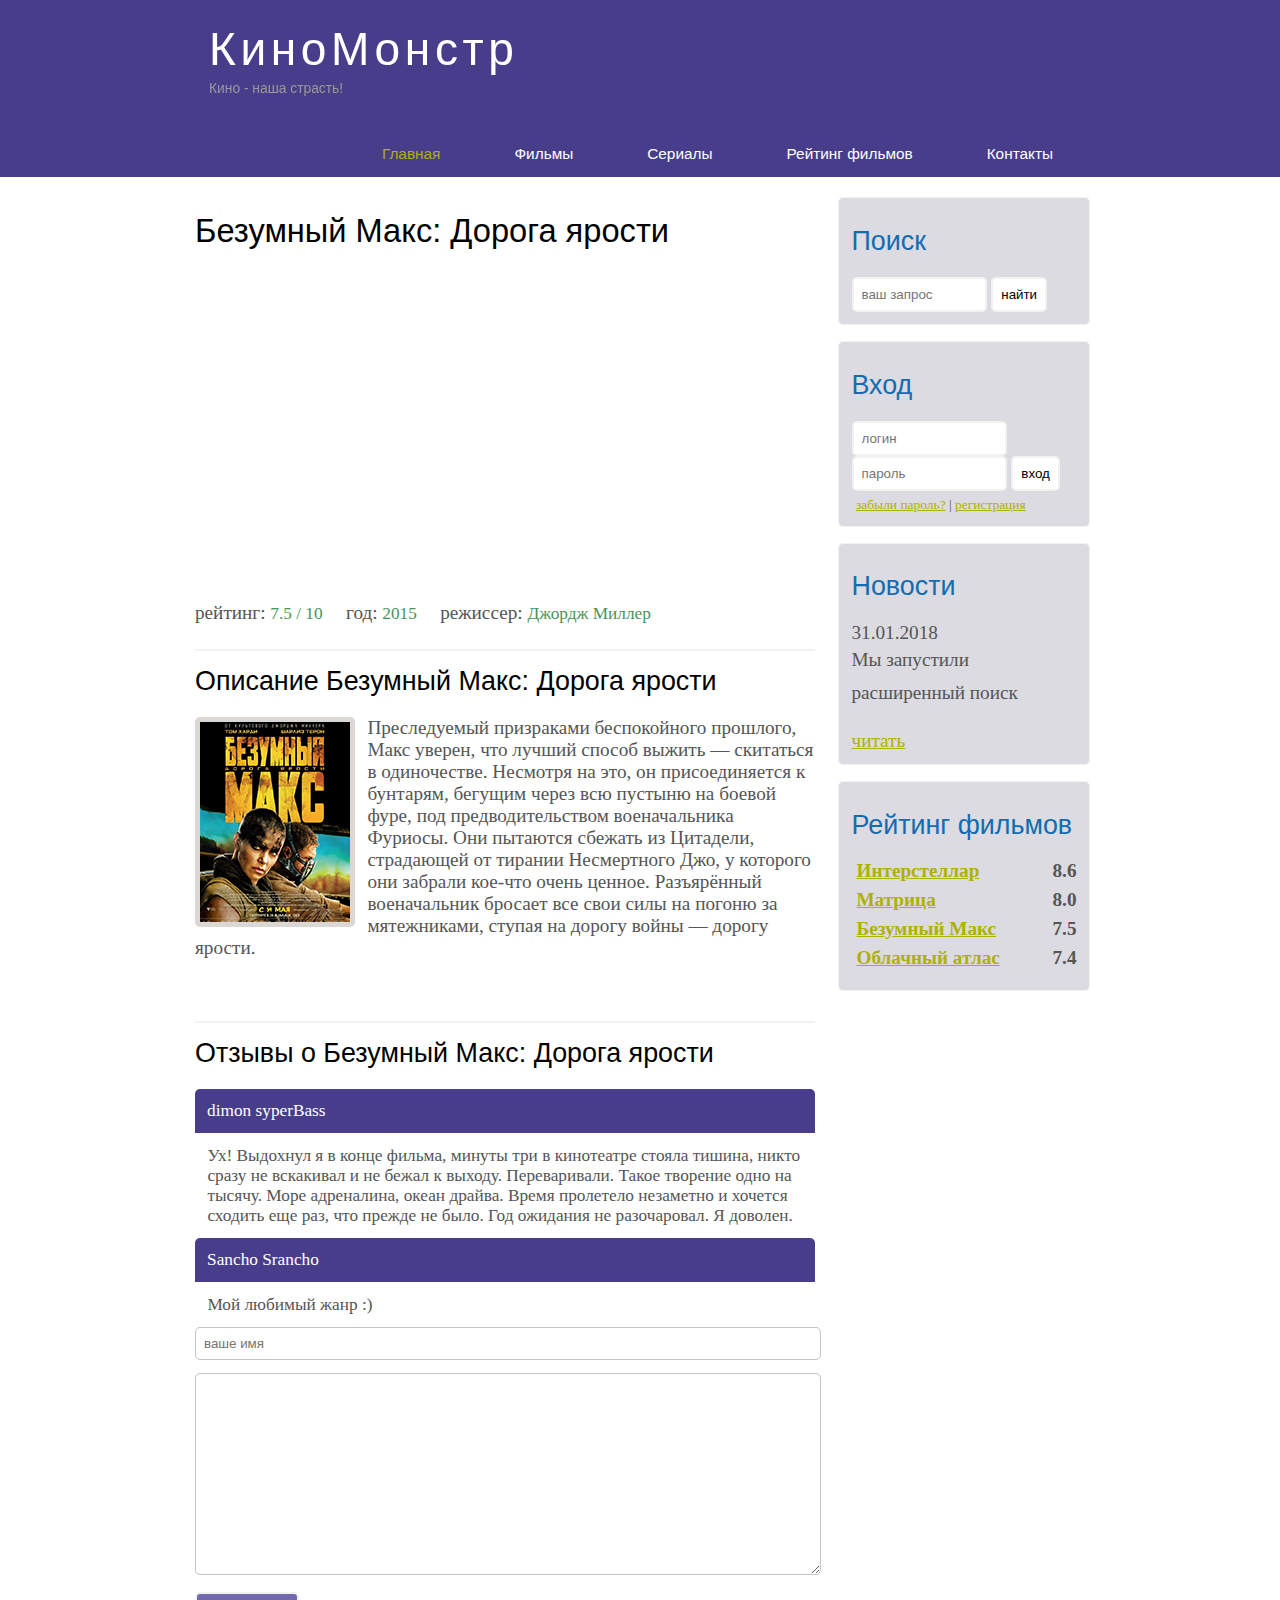
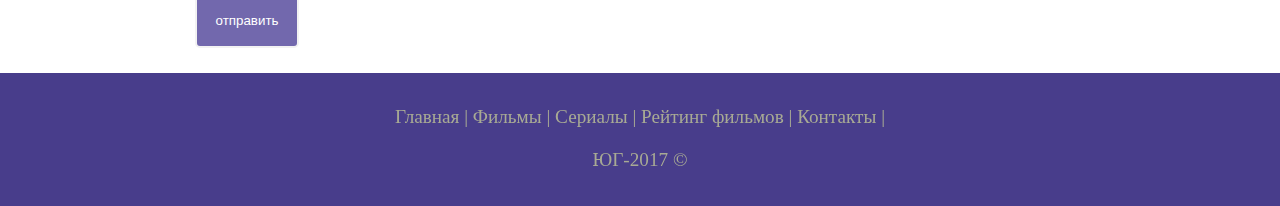
<file: show_max.html>
<!DOCTYPE html>
<html lang="en">
<head>
  <meta charset="UTF-8">
  <meta name="viewport" content="width=device-width, initial-scale=1.0">
  <meta name="description" content="КиноМонстр - портал о кино" />
  <meta name="keyword" content="фильмы,фильмы онлайн,hd" />
  <link rel="stylesheet" href="assets/css/style.css">
  <title>КиноМонстр - портал о кино</title>
</head>
<body>
  <div class="main">
    <div class="header">
      <div class="logo">
        <div class="logo_text">
          <h1><a href="/">КиноМонстр</a></h1>
          <h2>Кино - наша страсть!</h2>
        </div>
      </div>
      <div class="menubar">

        <ul class="menu">
          <li class="selected"><a href="index.html">Главная</a></li>
          <li><a href="films.html">Фильмы</a></li>
          <li><a href="#">Сериалы</a></li>
          <li><a href="rating.html">Рейтинг фильмов</a></li>
          <li><a href="contact.html">Контакты</a></li>
        </ul>

      </div>
    </div>

    <div class="site_content">
      <div class="sidebar_container">
        <div class="sidebar">
          <h2>Поиск</h2>
          <form method="post" action="#" id="search_form">
            <input type="search" name="search_field" placeholder="ваш запрос" />
            <input type="submit" class="btn" value="найти" />
          </form>
        </div>
        <div class="sidebar">
          <h2>Вход</h2>
          <form method="post" action="#" id="login">
            <input type="text" name="login_field" placeholder="логин" />
            <input type="password" name="password_field" placeholder="пароль" />
            <input type="submit" class="btn" value="вход" />
            <div class="lables_passreg_text">
              <span><a href="#">забыли пароль?</a></span> | <span><a href="#">регистрация</a></span>
            </div>
          </form>
        </div>
        <div class="sidebar">
          <h2>Новости</h2>
          <span>31.01.2018</span>
          <p>Мы запустили расширенный поиск</p>
          <a href="#">читать</a>
        </div>
        <div class="sidebar">
          <h2>Рейтинг фильмов</h2>
          <ul class="rating">
            <li><a href="show_inter.html">Интерстеллар</a><span class="rating_sidebar">8.6</span></li>
            <li><a href="show_matrix.html">Матрица</a><span class="rating_sidebar">8.0</span></li>
            <li><a href="show_max.html">Безумный Макс</a><span class="rating_sidebar">7.5</span></li>
            <li><a href="show_cloud.html">Облачный атлас</a><span class="rating_sidebar">7.4</span></li>
          </ul>
        </div>
      </div>

      <div class="content">
        <h1>Безумный Макс: Дорога ярости</h1>

        <iframe width="560" height="315" src="https://www.youtube.com/embed/8m0NIGnUYDY?ecver=1" frameborder="0" gesture="media" allow="encrypted-media" allowfullscreen></iframe>

        <div class="rating_show">
            <span class="rating_show">рейтинг: </span><span class="value">7.5 / 10</span>
            <span class="age_relise"> год: </span><span class="value">2015</span>
            <span class="director"> режиссер: </span><span class="value"> Джордж Миллер</span>
        </div>

        <hr>
        <h2>Описание Безумный Макс: Дорога ярости</h2>
        <div class="description_film">
            <img src="assets/img/max.png">
              Преследуемый призраками беспокойного прошлого, Макс уверен, что лучший способ выжить — скитаться в одиночестве. Несмотря на это, он присоединяется к бунтарям, бегущим через всю пустыню на боевой фуре, под предводительством военачальника Фуриосы.

              Они пытаются сбежать из Цитадели, страдающей от тирании Несмертного Джо, у которого они забрали кое-что очень ценное. Разъярённый военачальник бросает все свои силы на погоню за мятежниками, ступая на дорогу войны — дорогу ярости.
        </div>
        <hr>
        <h2>Отзывы о Безумный Макс: Дорога ярости</h2>
        <div class="reviews">
          <div class="review_name">
            dimon syperBass
          </div>
          <div class="review_text">
            Ух! Выдохнул я в конце фильма, минуты три в кинотеатре стояла тишина, никто сразу не вскакивал и не бежал к выходу. Переваривали. Такое творение одно на тысячу. Море адреналина, океан драйва. Время пролетело незаметно и хочется сходить еще раз, что прежде не было. Год ожидания не разочаровал. Я доволен.﻿
          </div>
          <div class="review_name">
            Sancho Srancho
          </div>
          <div class="review_text">
            Мой любимый жанр :)﻿
          </div>
          <div class="send">
            <form method='post' action='#' id='review'>
              <input type='text' name='review_name' placeholder='ваше имя'>
              <textarea name='review_text'></textarea>
              <input type="submit" value='отправить'>
            </form>
          </div>
        </div>
      </div>
    </div>
  </div>

  <div class="footer">
    <p>
      <a href="index.html">Главная</a> |
      <a href="films.html">Фильмы</a> |
      <a href="#">Сериалы</a> |
      <a href="rating.html">Рейтинг фильмов</a> |
      <a href="contact.html">Контакты</a> |
    </p>
    <p>ЮГ-2017 ©</p>
  </div>
  </div>
</body>
</html>
</file>
<file: assets/css/style.css>
*{
  margin: 0;
  padding: 0;
}

body {
  font-size: 1.2em;
  background-color: #fff;
  color: #555;
}

p {
  padding: 0 0 20px 0;
  line-height: 1.7em;
}

input[type="text"], input[type="password"], input[type="search"] {
  color: #c5c5c9;
  width: 60%;
  padding: 8px;
}

input, textarea {
  outline: none;
  border: none;
  border: solid 2px #f2f2f2;
  border-radius: 5px;
}

h1, h2 {
  font: normal 170% "century gothic", arial;
  margin: 0 0 15px 0;
  padding: 15px 0 5px 0;
  color: #000;
}

h2 {
  font-size: 140%;
}

a, a:hover {
  outline: none;
  text-decoration: underline;
  color: #aeb002;
}

ul {
  margin: 2px 0 22px 17px; /* вот это совсем не ясно зачем нужно, оно нигде не фигурирует*/
}

ul li {
  margin: 0 0 6px 0;
  padding: 0 0 4px 5px;
  line-height: 1.0em;
}

.header {
  background-color: darkslateblue;
  height: 177px;
  font-size: 0.8em;
  margin-left: 0px;
  margin-right: 0px;
  min-width: 900px;
}

.main, .logo, .menubar, .site_content, .footer {
  margin-left: auto;
  margin-right: auto;
}

.logo {
  width: 880px;
  padding-bottom: 40px;
}

.logo h1, .logo h2 {
  font: normal 300% 'century gothic', arial, sans-serif;
  margin: 0 0 0 9px;
}

.logo_text h1, .logo_text h1 a, .logo_text h1 a:hover {
  padding: 22px 0 0 0;
  color: #fff;
  letter-spacing: 0.1em;
  text-decoration: none;
}

.logo_text h2 {
  font-size: 0.9em;
  padding: 4px 0 0 0;
  color: #999;
}

.menubar {
  width: 900px;
  height: 46px;
}

ul.menu {
  float: right;
}

ul.menu li {
  float: left;
  padding: 0 0 0 9px;
  list-style: none;
  margin: 1px 2px 0 0;
}

ul.menu a {
  font: normal 100% 'trebuchet ms', sans-serif;
  display: block;
  height: 20px;
  padding: 6px 35px 5px 28px;
  color: #fff;
  text-decoration: none;
}

ul.menu li.selected a {
  color: #aeb002;
}

ul.menu li a:hover {
  color: #e4ec04;
}

.site_content {
  width: 900px;
  overflow:hidden;
  margin: 20px auto 0 auto;
  background-color: white;
}

.sidebar_container {
  float: right;
  width: 250px;
}

.sidebar {
  float: right;
  width: 225px;
  padding: 5%;
  margin: 0 0 16px 0;
  border: solid 1px #f2f2f2;
  border-radius: 5px;
  background-color: #DBDBE1;
}

.btn {
  padding: 8px;
  background-color: white;
  cursor: pointer;
}

.sidebar h2 {
  color: #136cb2;
}

.lables_passreg_text {
  font-size: 0.7em;
  margin-top: 3%;
  margin-left: 2%;
}

.rating_sidebar {
  float: right;
}/*либо так:
.sidebar .rating_sidebar {
  float: right;
}*/


ul.rating {
  list-style: none;
  margin: 0;
}
/*либо так:

.sidebar ul {
  margin: 0;
}

.sidebar ul li {
  list-style-type: none;
  margin: 0 0 0 0;
}*/


.content {
  text-align: left;
  width: 620px;
  padding: 0 0 0 5px;
  float: left;
}

.content a {
  text-decoration: none;
}

.films_block {
  margin-bottom: 5%;
}

.films_block img {
  border: solid 5px #dad7d5;
  border-radius: 5px;
  width: 22%;
}

.series_block {
  margin-bottom: 5%;
}

.series_block img {
  border: solid 5px #dad7d5;
  border-radius: 5px;
  width: 22%;
}

hr {
  border: solid 1px #f3f3f3;
}

.rating_show .value {
  font-size: 0.9em;
  color: #49945a;
  margin-right: 3%;
}

.rating_show {
  font-size: 1.0em;
  margin-top: 2%;
  margin-bottom: 4%;
}

.description_film {
  margin-bottom: 10%;
}
.description_film img {
  float:left;
  border: solid 5px #dad7d5;
  border-radius: 5px;
  margin-right: 2%;
}

.posts .posts_content {
  font-size: 0.8em;
}

.reviews {
  margin-bottom: 4%;
  font-size: 0.9em;
}

.review_name {
  background-color: darkslateblue;
  color: #fff;
  border-top-left-radius: 5px;
  border-top-right-radius: 5px;
  padding: 0.7em;
}

.reviews .review_text {
  padding-top: 2%;
  padding-bottom: 2%;
  padding-left: 2%;
}

.send {
  margin-bottom: 4%;
}

.send input[type='text'], textarea {
  border: solid 1px #c3c3c3;
  margin-bottom: 2%;
}

.send input[type='text'] {
  width: 98%;
}

.send textarea {
  width: 624px;
  height: 200px;
}

.send input[type='submit'] {
  background-color: #7268ad;
  padding: 3%;
  color: white;
  border-radius: 5px;
}

.info_film {
  margin-bottom: 5%;
  background-color: #DBDBE1;
  padding: 5%;
  height: 270px;
  float: left;
}

.info_film img {
  float:left;
  border: solid 5px #dad7d5;
  border-radius: 5px;
  margin-right: 2%;
  width: 25%;
}

.button {
  background-color: #7268ad;
  padding: 2%;
  color: white;
  border-radius: 5px;
  float: right;
  margin-top: 5%;
  clear: both;
  font-size: 0.8em;
  width: 11%
}

.button a {
  color: white;
}

table {
  width: 100%;
  border: solid 1px #f4f4f4;
}

th {
  border: solid 1px #f4f4f4;
  padding: 2%;
  font-size: 80%;
}

td {
  padding: 2%;
  border: solid 1px #f4f4f4;
}

td img {
  width: 60px;
  vertical-align: middle;
}

.center {
  text-align: center;
}

.rating {
  font-weight: bold;
}

.footer {
  width: 100%;
  height: 100px;
  padding: 28px 0 5px 0;
  text-align: center;
  background-color: darkslateblue;
  color: #a8aa94;
  margin: 0; /*зачем-то в примере было маржин-лефт 0рх и маржин-райт 0рх*/
  min-width: 900px;
}

.footer a {
  color: #a8aa94;
  text-decoration: none;
}

.footer a:hover {
  color: #fff;
  text-decoration: none;
}

.footer p {
  padding: 0 0 10px 0;
}

/* CSS Mobile */
@media only screen
and (min-device-width : 320px)
and (max-device-width : 590px) {

  .header {
    background-color: #21967a;
    min-width: 100%;
    height: 20%;
    text-align: center;
  }

  .logo {
    width: 100%;
  }

  .site_content {
    width: 100%;
    text-align: center;
  }

  .menubar {
    width: 100%;
    height: 100%;
  }

  .content {
    width: 97%;
    text-align: center;
  }  

  .sidebar_container {
    display: none;

  }

  .footer {
    display: none;
  }

  ul.menu {
    float: none;
  }

  ul.menu li {
    margin: 0;
    padding: 0;
    float: none;
  }

  .logo h1 {
    font: normal 235% 'century gothic', arial, sans-serif;
  }

  .logo h2 {
    font: normal 100% 'century gothic', arial, sans-serif;
    color: white;
  }

  .content h1, h2 {
    font: normal 110% 'century gothic', arial, sans-serif;
  }

  .films_block img {
    width: 43%;
  }

  .series_block img {
    width: 43%;
  }

  .posts_content p {
    line-height: 1.5em;
    padding: 3%;
    text-align: left;
  }

  .posts p {
    font-size: 120%;
  }

  /* films pages */

  .info_film {
    float: none;
    height: 100%;
  }

  .info_film img {
    width: 90%;
    margin-bottom: 5%;
  }

  .button {
    float: none;
    width: 90%;
  }

/* rating page*/
  table {
    display: block;
  }

  th {
    font-size: 70%;
  }

  td {
    padding: 0;
    margin: 0;
    font-size: 95%;
    text-align: left;
  }

  /*show_page*/
  iframe {
    width: 88%;
    height: 100%;
  }

  .description_film {
    width: 90%;
    text-align: left;
    margin: 2%;
  }

  .description_film img {
    float: none;
    width: 73%;
    display: block;
    margin: 0;
    padding: 0;
    margin-left: 11%;
    margin-bottom: 7%;
  }

  .reviews {
    text-align: left;
    width: 96%;
  }

  .send input[type='text'] {
    width: 95%; 
  }

  .send textarea {
    width: 100%; 
  }
}
</file>
